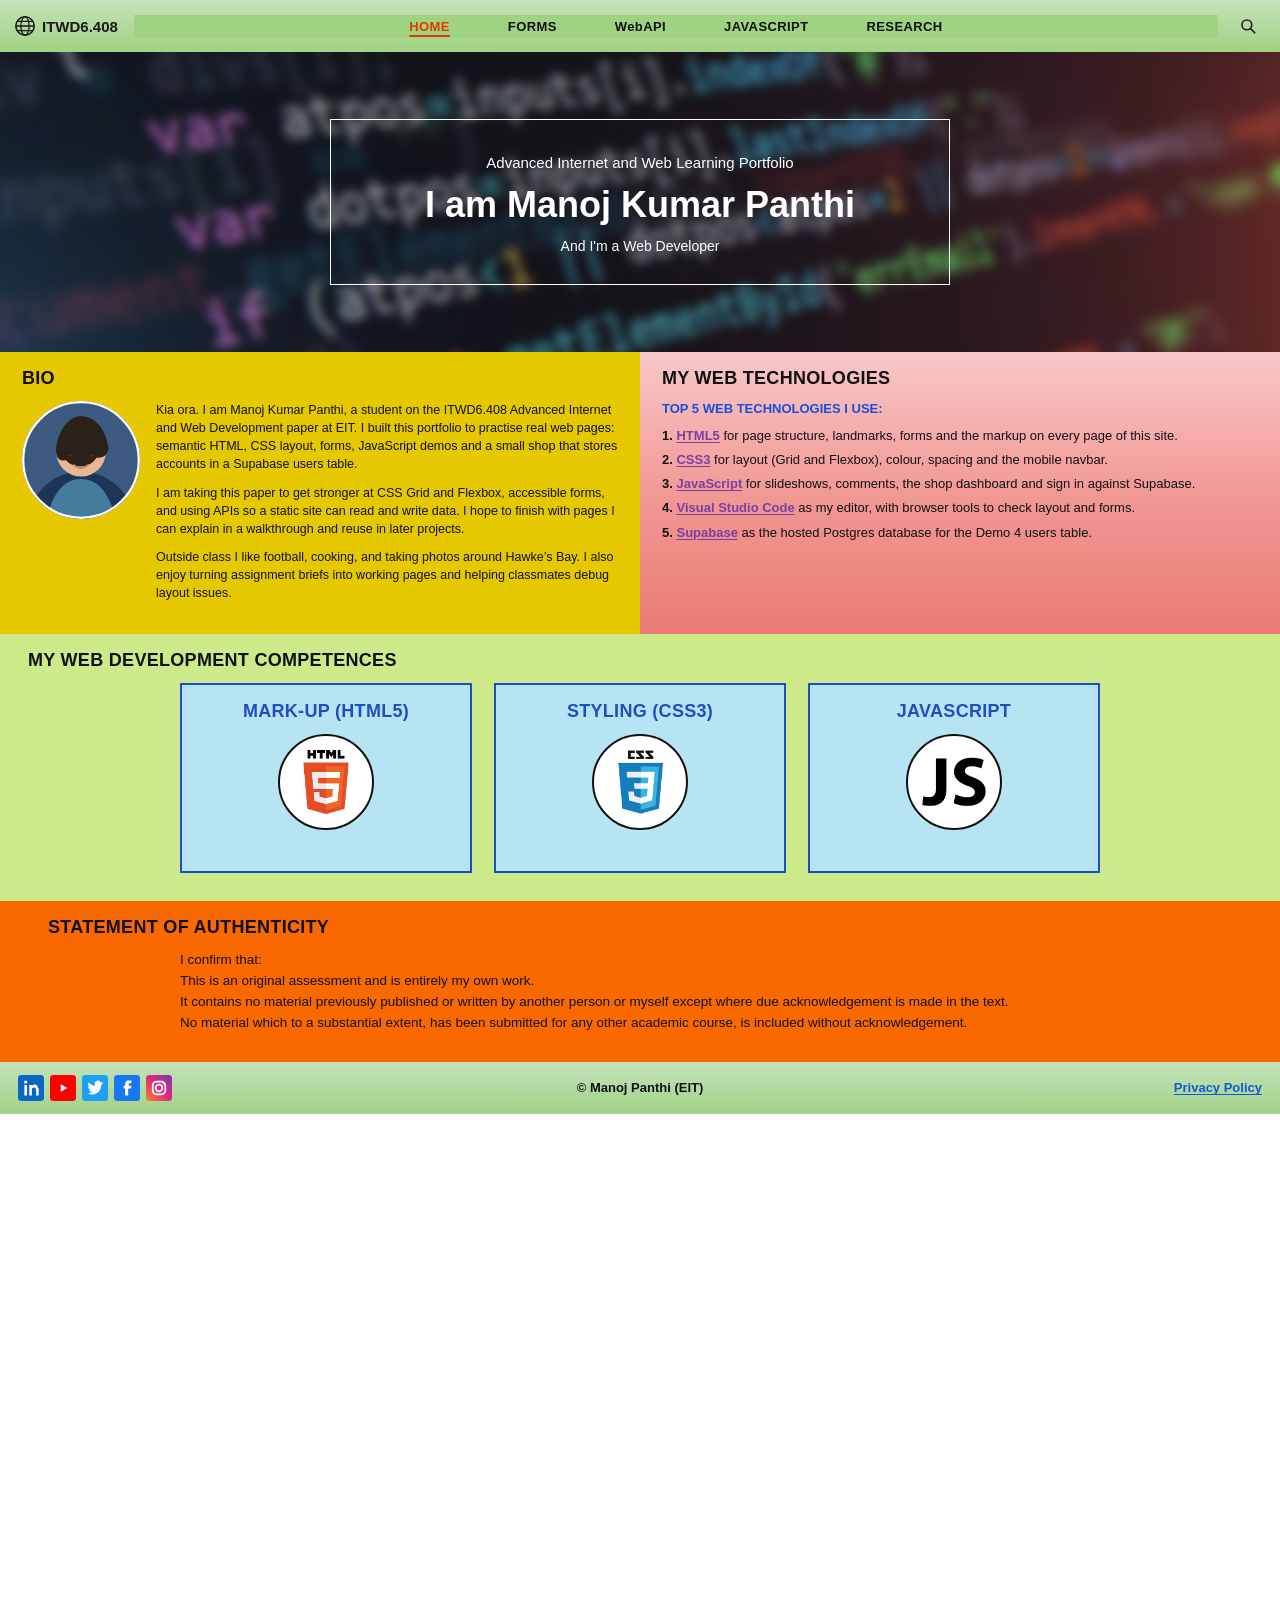
<file: index.html>
<!DOCTYPE html>
<html lang="en">
<head>
    <meta charset="UTF-8">
    <meta name="viewport" content="width=device-width, initial-scale=1.0">
    <meta name="description" content="ITWD6.408 Advanced Internet and Web Development learning portfolio by Manoj Kumar Panthi.">
    <meta http-equiv="refresh" content="0; url=src/index.html">
    <title>ITWD6.408 Assignment 1 | Manoj Kumar Panthi</title>
    <link rel="icon" href="src/images/favicon.svg" type="image/svg+xml">
    <link rel="canonical" href="src/index.html">
</head>
<body>
    <p><a href="src/index.html">Open the ITWD6.408 learning portfolio</a></p>
</body>
</html>
</file>
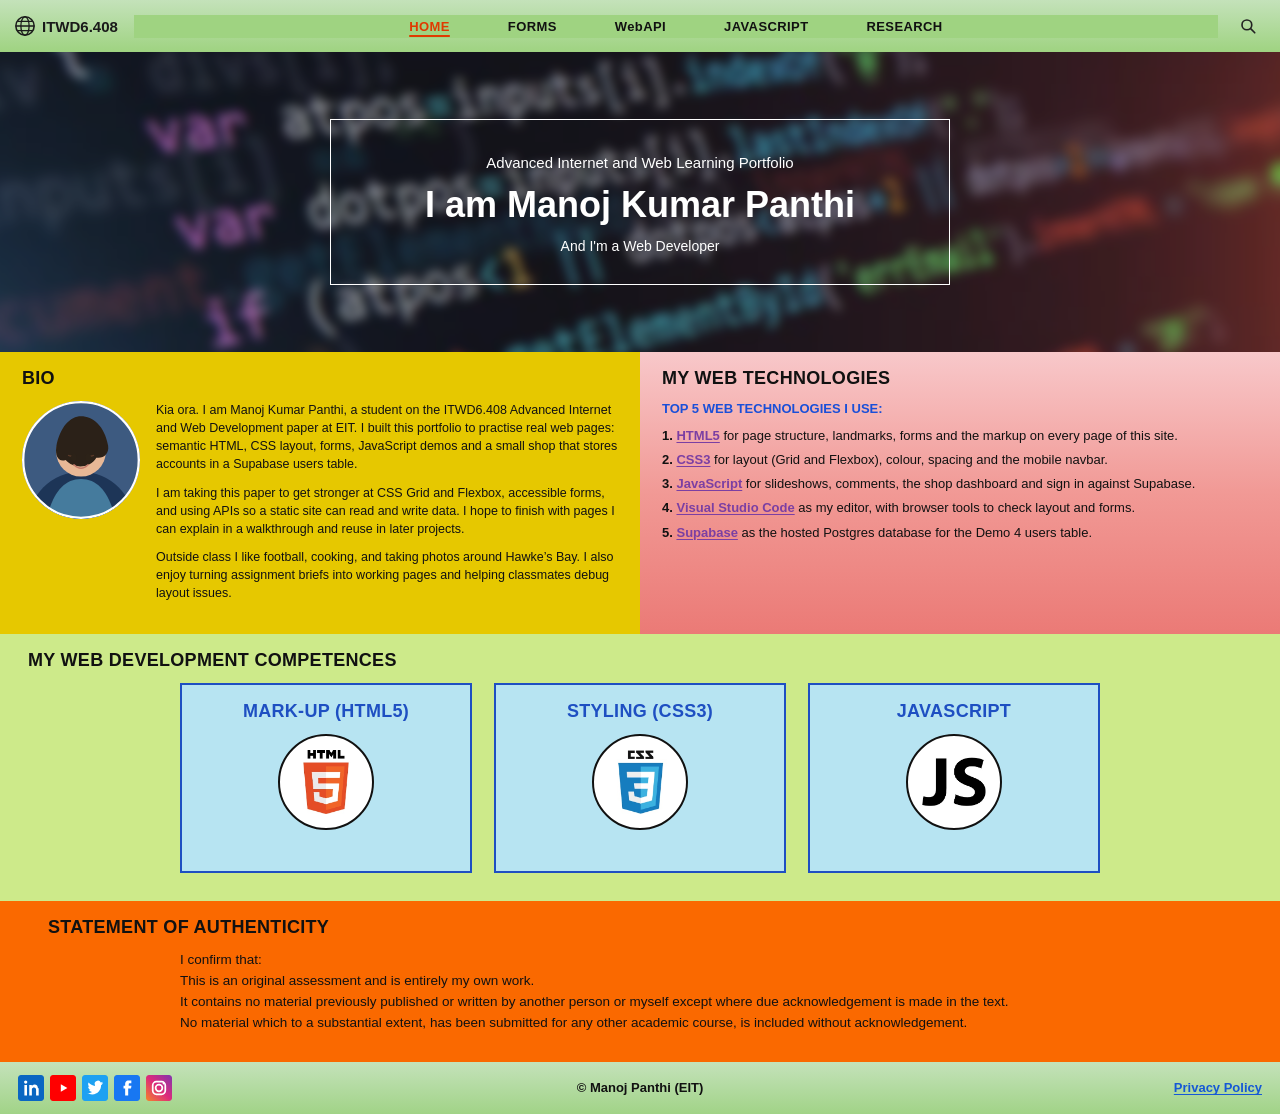
<file: src/index.html>
﻿<!DOCTYPE html>
<html lang="en">
<head>
    <meta charset="UTF-8">
    <meta name="viewport" content="width=device-width, initial-scale=1.0">
    <meta name="description" content="ITWD6.408 learning portfolio by Manoj Kumar Panthi: bio, web technologies, competence ratings and a statement of authenticity.">
    <title>Home | Manoj Kumar Panthi | ITWD6.408</title>
    <link rel="icon" href="images/favicon.svg" type="image/svg+xml">
    <link rel="stylesheet" href="styles.css">
    <link rel="stylesheet" href="search.css">
    <link rel="stylesheet" href="privacy.css">
    <link rel="stylesheet" href="menu.css?v=right">
</head>
<body>

    <header>
        <button class="menu-toggle" type="button" aria-label="Open menu" aria-expanded="false" title="Menu">
            <span></span>
            <span></span>
            <span></span>
        </button>
        <a class="logo" href="index.html">
            <svg viewBox="0 0 24 24" aria-hidden="true">
                <circle cx="12" cy="12" r="10" fill="none" stroke="#1a1a1a" stroke-width="1.7"/>
                <ellipse cx="12" cy="12" rx="4.5" ry="10" fill="none" stroke="#1a1a1a" stroke-width="1.4"/>
                <path d="M2 12h20M4.2 7h15.6M4.2 17h15.6" fill="none" stroke="#1a1a1a" stroke-width="1.4"/>
            </svg>
            ITWD6.408
        </a>

        <nav aria-label="Main navigation">
            <a class="active" href="index.html">HOME</a>
            <a href="form.html">FORMS</a>
            <a href="web-api.html">WebAPI</a>
            <a href="js-demo.html">JAVASCRIPT</a>
            <a href="my-research.html">RESEARCH</a>
        </nav>

        <button class="search-btn" type="button" aria-label="Search" title="Search">
            <svg width="18" height="18" viewBox="0 0 24 24" fill="none" aria-hidden="true">
                <circle cx="10.5" cy="10.5" r="6.5" stroke="currentColor" stroke-width="2.2"/>
                <path d="M15.5 15.5L21 21" stroke="currentColor" stroke-width="2.2" stroke-linecap="round"/>
            </svg>
        </button>
    </header>

    <main>
    <section class="hero">
        <div class="hero-box">
            <p class="eyebrow">Advanced Internet and Web Learning Portfolio</p>
            <h1>I am Manoj Kumar Panthi</h1>
            <p class="tagline">And I'm a Web Developer</p>
        </div>
    </section>

    <div class="split">
        <section class="bio">
            <h2>BIO</h2>
            <div class="bio-body">
                <svg class="avatar" viewBox="0 0 200 200" role="img" aria-label="Profile illustration of Manoj Kumar Panthi">
                    <defs>
                        <clipPath id="round">
                            <circle cx="100" cy="100" r="100"/>
                        </clipPath>
                    </defs>
                    <g clip-path="url(#round)">
                        <rect width="200" height="200" fill="#3d5a80"/>
                        <circle cx="100" cy="210" r="90" fill="#1d3557"/>
                        <path d="M40 210c8-48 28-78 60-78s52 30 60 78" fill="#457b9d"/>
                        <circle cx="100" cy="86" r="42" fill="#e8b896"/>
                        <path d="M58 78c6-34 24-52 42-52 20 0 40 16 46 50 2 14-8 22-20 20-10 18-38 20-52 4-12 4-18-6-16-22z" fill="#2b2118"/>
                        <path d="M78 92c4 2 8 2 12 0" stroke="#5a3a28" stroke-width="2" fill="none"/>
                        <path d="M110 92c4 2 8 2 12 0" stroke="#5a3a28" stroke-width="2" fill="none"/>
                        <path d="M88 108c8 8 16 8 24 0" stroke="#c47a6a" stroke-width="2.4" fill="none" stroke-linecap="round"/>
                        <ellipse cx="88" cy="96" rx="5" ry="6" fill="#2c2218"/>
                        <ellipse cx="112" cy="96" rx="5" ry="6" fill="#2c2218"/>
                    </g>
                    <circle cx="100" cy="100" r="98" fill="none" stroke="#fff" stroke-width="4"/>
                </svg>
                <div class="bio-text">
                    <p>
                        Kia ora. I am Manoj Kumar Panthi, a student on the ITWD6.408 Advanced Internet
                        and Web Development paper at EIT. I built this portfolio to practise real web
                        pages: semantic HTML, CSS layout, forms, JavaScript demos and a small shop
                        that stores accounts in a Supabase users table.
                    </p>
                    <p>
                        I am taking this paper to get stronger at CSS Grid and Flexbox, accessible forms,
                        and using APIs so a static site can read and write data. I hope to finish with
                        pages I can explain in a walkthrough and reuse in later projects.
                    </p>
                    <p>
                        Outside class I like football, cooking, and taking photos around Hawke’s Bay.
                        I also enjoy turning assignment briefs into working pages and helping classmates
                        debug layout issues.
                    </p>
                </div>
            </div>
        </section>

        <section class="technologies">
            <h2>MY WEB TECHNOLOGIES</h2>
            <p class="tech-sub">TOP 5 WEB TECHNOLOGIES I USE:</p>
            <ol class="tech-list">
                <li><a href="https://developer.mozilla.org/en-US/docs/Web/HTML" target="_blank" rel="noopener noreferrer">HTML5</a> for page structure, landmarks, forms and the markup on every page of this site.</li>
                <li><a href="https://developer.mozilla.org/en-US/docs/Web/CSS" target="_blank" rel="noopener noreferrer">CSS3</a> for layout (Grid and Flexbox), colour, spacing and the mobile navbar.</li>
                <li><a href="https://developer.mozilla.org/en-US/docs/Web/JavaScript" target="_blank" rel="noopener noreferrer">JavaScript</a> for slideshows, comments, the shop dashboard and sign in against Supabase.</li>
                <li><a href="https://code.visualstudio.com/" target="_blank" rel="noopener noreferrer">Visual Studio Code</a> as my editor, with browser tools to check layout and forms.</li>
                <li><a href="https://supabase.com/docs" target="_blank" rel="noopener noreferrer">Supabase</a> as the hosted Postgres database for the Demo 4 users table.</li>
            </ol>
        </section>
    </div>

    <section class="competences">
        <h2>MY WEB DEVELOPMENT COMPETENCES</h2>
        <div class="competence-row">
            <article class="competence" tabindex="0">
                <div class="competence-inner">
                    <div class="competence-front">
                        <h3>MARK-UP (HTML5)</h3>
                        <div class="logo-circle">
                            <img src="images/html5.png" alt="HTML5 logo">
                        </div>
                    </div>
                    <div class="competence-back">
                        <h3>MARK-UP (HTML5)</h3>
                        <p>My rating</p>
                        <div class="stars" aria-label="5 out of 5 stars">
                            <span class="star filled">★</span>
                            <span class="star filled">★</span>
                            <span class="star filled">★</span>
                            <span class="star filled">★</span>
                            <span class="star filled">★</span>
                        </div>
                    </div>
                </div>
            </article>

            <article class="competence" tabindex="0">
                <div class="competence-inner">
                    <div class="competence-front">
                        <h3>STYLING (CSS3)</h3>
                        <div class="logo-circle">
                            <img src="images/css3.png" alt="CSS3 logo">
                        </div>
                    </div>
                    <div class="competence-back">
                        <h3>STYLING (CSS3)</h3>
                        <p>My rating</p>
                        <div class="stars" aria-label="4 out of 5 stars">
                            <span class="star filled">★</span>
                            <span class="star filled">★</span>
                            <span class="star filled">★</span>
                            <span class="star filled">★</span>
                            <span class="star">★</span>
                        </div>
                    </div>
                </div>
            </article>

            <article class="competence" tabindex="0">
                <div class="competence-inner">
                    <div class="competence-front">
                        <h3>JAVASCRIPT</h3>
                        <div class="logo-circle">
                            <img src="images/javascript.png" alt="JavaScript logo">
                        </div>
                    </div>
                    <div class="competence-back">
                        <h3>JAVASCRIPT</h3>
                        <p>My rating</p>
                        <div class="stars" aria-label="3 out of 5 stars">
                            <span class="star filled">★</span>
                            <span class="star filled">★</span>
                            <span class="star filled">★</span>
                            <span class="star">★</span>
                            <span class="star">★</span>
                        </div>
                    </div>
                </div>
            </article>
        </div>
    </section>

    <section class="authenticity">
        <h2>STATEMENT OF AUTHENTICITY</h2>
        <p>
            I confirm that:<br>
            This is an original assessment and is entirely my own work.<br>
            It contains no material previously published or written by another person or myself except where due acknowledgement is made in the text.<br>
            No material which to a substantial extent, has been submitted for any other academic course, is included without acknowledgement.
        </p>
    </section>
    </main>

    <footer>
        <div class="social">
            <a href="https://www.linkedin.com/in/manoj-panthi-b3784a2b3" target="_blank" rel="noopener noreferrer" aria-label="LinkedIn">
                <svg viewBox="0 0 24 24"><rect width="24" height="24" rx="2" fill="#0A66C2"/><path fill="#fff" d="M8.3 9.3H5.9V19h2.4V9.3zM7.1 5C6.3 5 5.6 5.7 5.6 6.5S6.3 8 7.1 8s1.5-.7 1.5-1.5S7.9 5 7.1 5zM18.4 12.3c0-2.2-1.2-3.6-3.1-3.6-1.4 0-2.1.8-2.5 1.4V9.3h-2.4c0 .5 0 9.7 0 9.7h2.4v-5.4c0-.3 0-.6.1-.8.3-.6.9-1.2 1.9-1.2 1.3 0 1.9.9 1.9 2.3V19h2.4v-6.7z"/></svg>
            </a>
            <a href="https://www.youtube.com/user/EIThawkesbay" target="_blank" rel="noopener noreferrer" aria-label="YouTube">
                <svg viewBox="0 0 24 24"><rect width="24" height="24" rx="2" fill="#FF0000"/><path fill="#fff" d="M10 8.5v7l6-3.5-6-3.5z"/></svg>
            </a>
            <a href="https://twitter.com/EIT_NZ" target="_blank" rel="noopener noreferrer" aria-label="Twitter">
                <svg viewBox="0 0 24 24"><rect width="24" height="24" rx="2" fill="#1DA1F2"/><path fill="#fff" d="M19.6 7.4c-.5.2-1.1.4-1.7.5.6-.4 1.1-1 1.3-1.7-.6.4-1.2.6-1.9.8A2.9 2.9 0 0 0 12 9.4c0 .2 0 .5.1.7-2.4-.1-4.6-1.3-6-3.1-.3.5-.4 1-.4 1.6 0 1 .5 1.9 1.3 2.5-.5 0-.9-.1-1.3-.4v.1c0 1.4 1 2.6 2.3 2.9-.2.1-.5.1-.8.1-.2 0-.4 0-.6-.1.4 1.2 1.5 2 2.8 2.1A5.8 5.8 0 0 1 5 16.6 8.2 8.2 0 0 0 9.4 18c5.3 0 8.2-4.4 8.2-8.2v-.4c.6-.4 1.1-1 1.5-1.6z"/></svg>
            </a>
            <a href="https://www.facebook.com/eithawkesbay/" target="_blank" rel="noopener noreferrer" aria-label="Facebook">
                <svg viewBox="0 0 24 24"><rect width="24" height="24" rx="2" fill="#1877F2"/><path fill="#fff" d="M15.1 12.5h-2V19H10.3v-6.5H8.8V10h1.5V8.4c0-1.3.6-3.3 3.3-3.3h2.4v2.6h-1.7c-.3 0-.7.1-.7.8V10h2.5l-.4 2.5z"/></svg>
            </a>
            <a href="https://www.instagram.com/eit_hawkes_bay/" target="_blank" rel="noopener noreferrer" aria-label="Instagram">
                <svg viewBox="0 0 24 24">
                    <defs>
                        <linearGradient id="ig" x1="0" y1="1" x2="1" y2="0">
                            <stop offset="0" stop-color="#f58529"/>
                            <stop offset="0.5" stop-color="#dd2a7b"/>
                            <stop offset="1" stop-color="#8134af"/>
                        </linearGradient>
                    </defs>
                    <rect width="24" height="24" rx="2" fill="url(#ig)"/>
                    <rect x="6.2" y="6.2" width="11.6" height="11.6" rx="3.4" fill="none" stroke="#fff" stroke-width="1.6"/>
                    <circle cx="12" cy="12" r="3.1" fill="none" stroke="#fff" stroke-width="1.6"/>
                    <circle cx="16.2" cy="7.8" r="0.9" fill="#fff"/>
                </svg>
            </a>
        </div>

        <div class="copyright"><strong>© Manoj Panthi (EIT)</strong></div>

        <a class="privacy" href="#">Privacy Policy</a>
    </footer>

    <script>
        document.querySelectorAll(".competence").forEach(function (card) {
            card.addEventListener("click", function () {
                card.classList.toggle("flipped");
            });
        });
    </script>
    <script src="search.js"></script>
    <script src="privacy.js"></script>
    <script src="menu.js?v=right"></script>

</body>
</html>
</file>
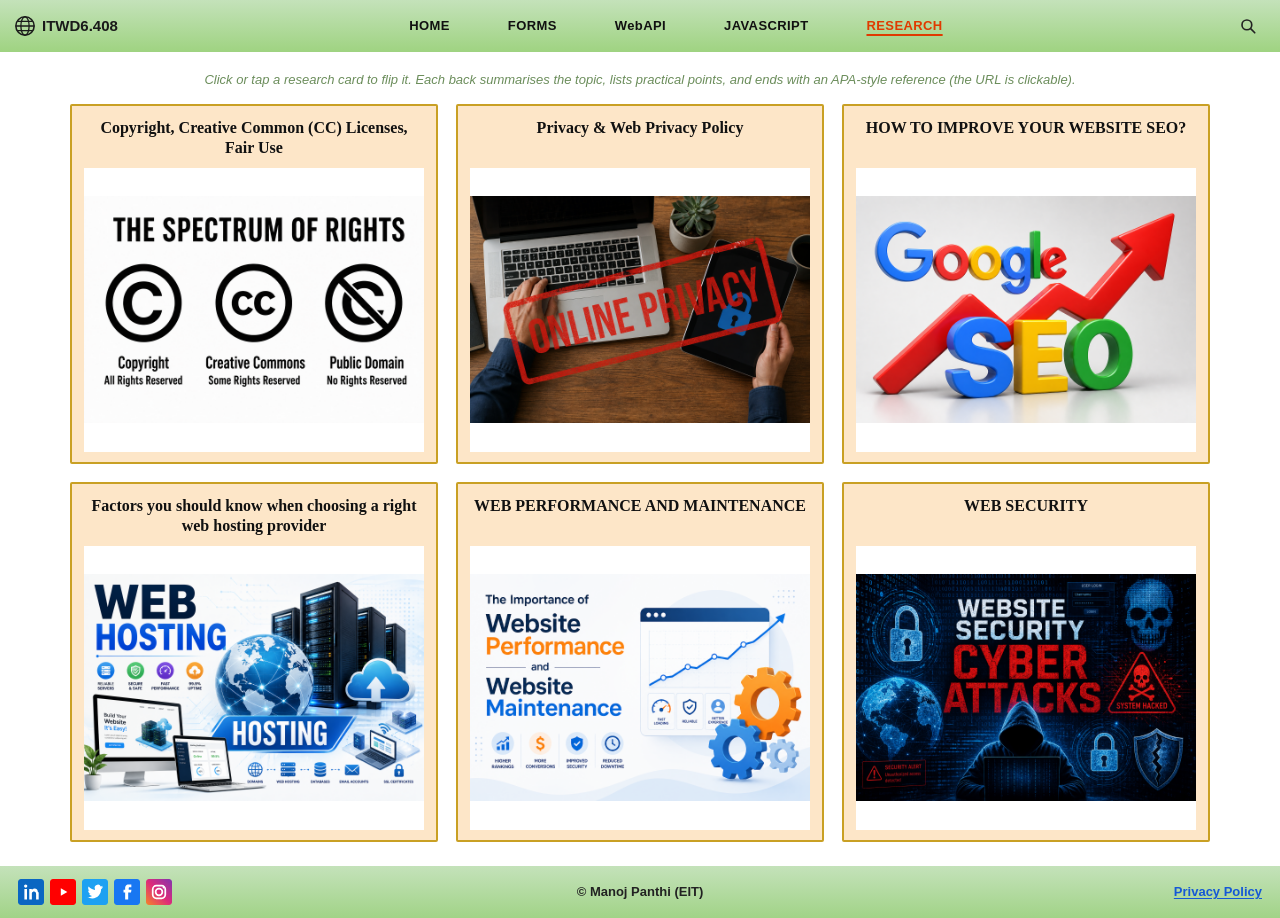
<file: src/my-research.html>
<!DOCTYPE html>
<html lang="en">

<head>
    <!-- Character set and mobile viewport -->
    <meta charset="UTF-8">
    <meta name="viewport" content="width=device-width, initial-scale=1.0">
    <meta name="description" content="Research cards on copyright, privacy, SEO, web hosting, performance and web security, each with practical points and an APA-style reference.">
    <title>Research | ITWD6.408 Learning Portfolio</title>
    <link rel="icon" href="images/favicon.svg" type="image/svg+xml">

    <!-- Page styles, shared search, privacy popup, and mobile menu -->
    <link rel="stylesheet" href="research.css">
    <link rel="stylesheet" href="search.css">
    <link rel="stylesheet" href="privacy.css">
    <link rel="stylesheet" href="menu.css?v=right">
</head>

<body>

    <!-- ========================= HEADER ========================= -->
    <header>
        <button class="menu-toggle" type="button" aria-label="Open menu" aria-expanded="false" title="Menu">
            <span></span>
            <span></span>
            <span></span>
        </button>
        <a class="logo" href="index.html">
            <svg viewBox="0 0 24 24" aria-hidden="true">
                <circle cx="12" cy="12" r="10" fill="none" stroke="#1a1a1a" stroke-width="1.7"/>
                <ellipse cx="12" cy="12" rx="4.5" ry="10" fill="none" stroke="#1a1a1a" stroke-width="1.4"/>
                <path d="M2 12h20M4.2 7h15.6M4.2 17h15.6" fill="none" stroke="#1a1a1a" stroke-width="1.4"/>
            </svg>
            ITWD6.408
        </a>

        <nav aria-label="Main navigation">
            <a href="index.html">HOME</a>
            <a href="form.html">FORMS</a>
            <a href="web-api.html">WebAPI</a>
            <a href="js-demo.html">JAVASCRIPT</a>
            <a class="active" href="my-research.html">RESEARCH</a>
        </nav>

        <button class="search-btn" type="button" aria-label="Search" title="Search">
            <svg width="18" height="18" viewBox="0 0 24 24" fill="none" aria-hidden="true">
                <circle cx="10.5" cy="10.5" r="6.5" stroke="currentColor" stroke-width="2.2"/>
                <path d="M15.5 15.5L21 21" stroke="currentColor" stroke-width="2.2" stroke-linecap="round"/>
            </svg>
        </button>
    </header>

    <!-- ========================= MAIN: 6 FLIP BOXES ========================= -->
    <main class="main-container">
        <p class="instruction">Click or tap a research card to flip it. Each back summarises the topic, lists practical points, and ends with an APA-style reference (the URL is clickable).</p>

        <!-- CSS Grid: 3 columns on desktop, 2 on tablet, 1 on mobile -->
        <section class="research-grid">

            <!-- ---------- Topic 1: Copyright / Creative Commons / Fair Use ---------- -->
            <article class="flip-card" id="copyright" tabindex="0">
                <div class="flip-card-inner">
                    <div class="flip-card-front">
                        <h2>Copyright, Creative Common (CC) Licenses, Fair Use</h2>
                        <img src="images/research-copyright.png" alt="The spectrum of rights: copyright, Creative Commons and public domain">
                    </div>
                    <div class="flip-card-back">
                        <h2>Copyright, CC Licenses &amp; Fair Use</h2>
                        <h3>Basic principles of copyright</h3>
                        <p>
                            Copyright is a legal right that lets a creator control copying, sharing and adapting of their work.
                            On websites this includes text, photos, video, audio, logos and often source code. You should not
                            reuse someone else’s work without permission, a licence, or a legal exception.
                        </p>
                        <h3>Four Creative Commons licence types</h3>
                        <ol>
                            <li>CC BY — reuse is allowed if the creator is credited.</li>
                            <li>CC BY-SA — reuse is allowed with credit, and new work must use the same licence (share-alike).</li>
                            <li>CC BY-NC — reuse is allowed with credit, but not for commercial use.</li>
                            <li>CC BY-ND — reuse is allowed with credit, but the work must not be adapted (no derivatives).</li>
                        </ol>
                        <h3>Fair Use / Fair dealing</h3>
                        <p>
                            New Zealand does not use US “fair use”. The Copyright Act 1994 allows limited <strong>fair dealing</strong>
                            for criticism, review, news reporting, research and private study. Copying a whole page or image
                            “because it is for class” is not automatically lawful.
                        </p>
                        <a class="reference" href="https://creativecommons.org/share-your-work/cclicenses/" target="_blank" rel="noopener noreferrer">
                            Creative Commons. (n.d.). <em>About CC licenses</em>. <span class="ref-url">https://creativecommons.org/share-your-work/cclicenses/</span>
                        </a>
                    </div>
                </div>
            </article>

            <!-- ---------- Topic 2: Privacy and web privacy policy ---------- -->
            <article class="flip-card" id="privacy" tabindex="0">
                <div class="flip-card-inner">
                    <div class="flip-card-front">
                        <h2>Privacy &amp; Web Privacy Policy</h2>
                        <img src="images/research-privacy.png" alt="Online privacy with a laptop, tablet and lock icon">
                    </div>
                    <div class="flip-card-back">
                        <h2>Privacy &amp; Web Privacy Policy</h2>
                        <p>
                            A <strong>privacy policy</strong> is a short document that tells visitors what personal data a website
                            collects, why it is collected, how it is stored, who it is shared with, and what rights users have.
                            This portfolio includes a privacy-policy popup in the footer. New Zealand’s Privacy Act 2020 sets
                            13 information privacy principles that guide how websites should handle personal information.
                        </p>
                        <h3>13 information privacy principles</h3>
                        <ol>
                            <li>Purpose of collection — collect only for a lawful, stated purpose.</li>
                            <li>Source — collect from the person where practicable.</li>
                            <li>Collection from the individual — tell them who you are and why you collect.</li>
                            <li>Manner of collection — collect fairly and without unreasonable intrusion.</li>
                            <li>Storage and security — protect the data from loss or misuse.</li>
                            <li>Access — people can ask to see their information.</li>
                            <li>Correction — people can ask for inaccurate data to be corrected.</li>
                            <li>Accuracy — take reasonable steps to keep data accurate.</li>
                            <li>Retention — do not keep personal data longer than needed.</li>
                            <li>Limits on use — use it only for the purpose it was collected, unless an exception applies.</li>
                            <li>Limits on disclosure — do not share it unless allowed.</li>
                            <li>Unique identifiers — do not assign unique IDs unless necessary.</li>
                            <li>Disclosure outside New Zealand — extra care before sending data overseas.</li>
                        </ol>
                        <a class="reference" href="https://www.privacy.org.nz/privacy-act-2020/privacy-principles/" target="_blank" rel="noopener noreferrer">
                            Office of the Privacy Commissioner. (n.d.). <em>Information privacy principles</em>. <span class="ref-url">https://www.privacy.org.nz/privacy-act-2020/privacy-principles/</span>
                        </a>
                    </div>
                </div>
            </article>

            <!-- ---------- Topic 3: Search engine optimisation ---------- -->
            <article class="flip-card" id="seo" tabindex="0">
                <div class="flip-card-inner">
                    <div class="flip-card-front">
                        <h2>HOW TO IMPROVE YOUR WEBSITE SEO?</h2>
                        <img src="images/research-seo.png" alt="Google SEO with an upward red arrow">
                    </div>
                    <div class="flip-card-back">
                        <h2>How to Improve Website SEO</h2>
                        <p>
                            Search Engine Optimization (SEO) is the process of improving a website so that it appears higher
                            in search engine results such as Google, Bing and Yahoo. Effective SEO helps attract more visitors,
                            increase website traffic, and improve online visibility.
                        </p>
                        <h3>Five ways to improve visibility</h3>
                        <ol>
                            <li>Write a unique title tag and meta description for every page.</li>
                            <li>Use clear headings (h1, h2) that match what people search for.</li>
                            <li>Make the site mobile-friendly and reasonably fast to load.</li>
                            <li>Add descriptive alt text to images and use readable URLs.</li>
                            <li>Publish original content and link related pages together (internal links).</li>
                        </ol>
                        <a class="reference" href="https://developers.google.com/search/docs/fundamentals/seo-starter-guide" target="_blank" rel="noopener noreferrer">
                            Google. (n.d.). <em>SEO starter guide: The basics</em>. Google Search Central. <span class="ref-url">https://developers.google.com/search/docs/fundamentals/seo-starter-guide</span>
                        </a>
                    </div>
                </div>
            </article>

            <!-- ---------- Topic 4: Choosing a web hosting provider ---------- -->
            <article class="flip-card" id="hosting" tabindex="0">
                <div class="flip-card-inner">
                    <div class="flip-card-front">
                        <h2>Factors you should know when choosing a right web hosting provider</h2>
                        <img src="images/research-hosting.png" alt="Web hosting servers, globe and network collage">
                    </div>
                    <div class="flip-card-back">
                        <h2>Choosing a Web Hosting Provider</h2>
                        <p>
                            Web hosting is a service that stores your website files on a server and makes them accessible
                            on the Internet. Without web hosting, users cannot access your website online. Choosing a hosting
                            provider that performs well helps keep the site fast, secure, accessible, and ready for future growth.
                        </p>
                        <h3>Five major factors to consider</h3>
                        <ol>
                            <li>Uptime and reliability — how often the site stays online.</li>
                            <li>Speed and server location — closer servers load faster for local users.</li>
                            <li>HTTPS / SSL, storage and bandwidth included in the plan.</li>
                            <li>Backups and support — can you restore the site, and is help available?</li>
                            <li>Price and room to scale — can you upgrade later without rebuilding?</li>
                        </ol>
                        <a class="reference" href="https://www.cloudflare.com/learning/cdn/glossary/web-hosting/" target="_blank" rel="noopener noreferrer">
                            Cloudflare. (n.d.). <em>What is web hosting?</em> <span class="ref-url">https://www.cloudflare.com/learning/cdn/glossary/web-hosting/</span>
                        </a>
                    </div>
                </div>
            </article>

            <!-- ---------- Topic 5: Web performance and maintenance ---------- -->
            <article class="flip-card" id="performance" tabindex="0">
                <div class="flip-card-inner">
                    <div class="flip-card-front">
                        <h2>WEB PERFORMANCE AND MAINTENANCE</h2>
                        <img src="images/research-performance.png" alt="Website performance chart and maintenance gears">
                    </div>
                    <div class="flip-card-back">
                        <h2>Web Performance and Maintenance</h2>
                        <p>
                            Web performance refers to how quickly and efficiently a website loads and responds to user actions.
                            Fast websites provide a better user experience, improve search rankings, and reduce visitor abandonment.
                            Website maintenance involves regularly checking, updating and improving a website so it stays secure,
                            functional and up to date.
                        </p>
                        <h3>Five ways to reduce page loading time</h3>
                        <ol>
                            <li>Compress and resize images before upload.</li>
                            <li>Minify or remove unused CSS and JavaScript.</li>
                            <li>Enable browser caching and, where possible, a CDN.</li>
                            <li>Reduce the number of HTTP requests (fewer extra fonts and scripts).</li>
                            <li>Measure Core Web Vitals and fix slow Largest Contentful Paint.</li>
                        </ol>
                        <h3>Five important maintenance tasks</h3>
                        <ol>
                            <li>Apply software and library updates.</li>
                            <li>Take and test backups.</li>
                            <li>Fix broken links, 404 pages and forms.</li>
                            <li>Review content so it stays accurate.</li>
                            <li>Check security (HTTPS, passwords, access) after each change.</li>
                        </ol>
                        <a class="reference" href="https://web.dev/learn/" target="_blank" rel="noopener noreferrer">
                            Google. (n.d.). <em>Learn web development</em>. web.dev. <span class="ref-url">https://web.dev/learn/</span>
                        </a>
                    </div>
                </div>
            </article>

            <!-- ---------- Topic 6: Web security ---------- -->
            <article class="flip-card" id="security" tabindex="0">
                <div class="flip-card-inner">
                    <div class="flip-card-front">
                        <h2>WEB SECURITY</h2>
                        <img src="images/research-security.png" alt="Website security and cyber attacks collage">
                    </div>
                    <div class="flip-card-back">
                        <h2>Web Security</h2>
                        <p>
                            A cyber attack is a deliberate attempt by criminals, hackers or malicious users to gain unauthorized
                            access to a computer system, network, website or data. Attacks can steal information, disrupt services,
                            spread malware, or cause financial and reputational damage. Websites are common targets because they
                            often store valuable information such as user accounts, passwords, personal details and payment data.
                        </p>
                        <h3>Five common cyber attacks and preventive measures</h3>
                        <ol>
                            <li>Cross-site scripting (XSS) — escape or sanitise user input before it is shown on the page.</li>
                            <li>SQL injection — use parameterised queries; never build SQL by joining strings from the form.</li>
                            <li>Phishing / fake login pages — use HTTPS, a clear domain, and never ask for passwords by email.</li>
                            <li>Brute-force login — strong passwords, account lockout or rate limits, and hashed passwords (never plain text).</li>
                            <li>Broken access control — check on the server that a user may only read or change their own records.</li>
                        </ol>
                        <a class="reference" href="https://owasp.org/www-project-top-ten/" target="_blank" rel="noopener noreferrer">
                            OWASP Foundation. (n.d.). <em>OWASP Top Ten</em>. <span class="ref-url">https://owasp.org/www-project-top-ten/</span>
                        </a>
                    </div>
                </div>
            </article>

        </section>
    </main>

    <!-- ========================= FOOTER ========================= -->
    <footer>
        <div class="social">
            <a href="https://www.linkedin.com/in/manoj-panthi-b3784a2b3" target="_blank" rel="noopener noreferrer" aria-label="LinkedIn">
                <svg viewBox="0 0 24 24"><rect width="24" height="24" rx="2" fill="#0A66C2"/><path fill="#fff" d="M8.3 9.3H5.9V19h2.4V9.3zM7.1 5C6.3 5 5.6 5.7 5.6 6.5S6.3 8 7.1 8s1.5-.7 1.5-1.5S7.9 5 7.1 5zM18.4 12.3c0-2.2-1.2-3.6-3.1-3.6-1.4 0-2.1.8-2.5 1.4V9.3h-2.4c0 .5 0 9.7 0 9.7h2.4v-5.4c0-.3 0-.6.1-.8.3-.6.9-1.2 1.9-1.2 1.3 0 1.9.9 1.9 2.3V19h2.4v-6.7z"/></svg>
            </a>
            <a href="https://www.youtube.com/user/EIThawkesbay" target="_blank" rel="noopener noreferrer" aria-label="YouTube">
                <svg viewBox="0 0 24 24"><rect width="24" height="24" rx="2" fill="#FF0000"/><path fill="#fff" d="M10 8.5v7l6-3.5-6-3.5z"/></svg>
            </a>
            <a href="https://twitter.com/EIT_NZ" target="_blank" rel="noopener noreferrer" aria-label="Twitter">
                <svg viewBox="0 0 24 24"><rect width="24" height="24" rx="2" fill="#1DA1F2"/><path fill="#fff" d="M19.6 7.4c-.5.2-1.1.4-1.7.5.6-.4 1.1-1 1.3-1.7-.6.4-1.2.6-1.9.8A2.9 2.9 0 0 0 12 9.4c0 .2 0 .5.1.7-2.4-.1-4.6-1.3-6-3.1-.3.5-.4 1-.4 1.6 0 1 .5 1.9 1.3 2.5-.5 0-.9-.1-1.3-.4v.1c0 1.4 1 2.6 2.3 2.9-.2.1-.5.1-.8.1-.2 0-.4 0-.6-.1.4 1.2 1.5 2 2.8 2.1A5.8 5.8 0 0 1 5 16.6 8.2 8.2 0 0 0 9.4 18c5.3 0 8.2-4.4 8.2-8.2v-.4c.6-.4 1.1-1 1.5-1.6z"/></svg>
            </a>
            <a href="https://www.facebook.com/eithawkesbay/" target="_blank" rel="noopener noreferrer" aria-label="Facebook">
                <svg viewBox="0 0 24 24"><rect width="24" height="24" rx="2" fill="#1877F2"/><path fill="#fff" d="M15.1 12.5h-2V19H10.3v-6.5H8.8V10h1.5V8.4c0-1.3.6-3.3 3.3-3.3h2.4v2.6h-1.7c-.3 0-.7.1-.7.8V10h2.5l-.4 2.5z"/></svg>
            </a>
            <a href="https://www.instagram.com/eit_hawkes_bay/" target="_blank" rel="noopener noreferrer" aria-label="Instagram">
                <svg viewBox="0 0 24 24">
                    <defs>
                        <linearGradient id="ig" x1="0" y1="1" x2="1" y2="0">
                            <stop offset="0" stop-color="#f58529"/>
                            <stop offset="0.5" stop-color="#dd2a7b"/>
                            <stop offset="1" stop-color="#8134af"/>
                        </linearGradient>
                    </defs>
                    <rect width="24" height="24" rx="2" fill="url(#ig)"/>
                    <rect x="6.2" y="6.2" width="11.6" height="11.6" rx="3.4" fill="none" stroke="#fff" stroke-width="1.6"/>
                    <circle cx="12" cy="12" r="3.1" fill="none" stroke="#fff" stroke-width="1.6"/>
                    <circle cx="16.2" cy="7.8" r="0.9" fill="#fff"/>
                </svg>
            </a>
        </div>

        <div class="copyright"><strong>© Manoj Panthi (EIT)</strong></div>

        <a class="privacy" href="#">Privacy Policy</a>
    </footer>

    <script src="research.js"></script>
    <script src="search.js"></script>
    <script src="privacy.js"></script>
    <script src="menu.js?v=right"></script>

</body>

</html>
</file>
<file: src/styles.css>
* {
    margin: 0;
    padding: 0;
    box-sizing: border-box;
}

body {
    font-family: Arial, Helvetica, sans-serif;
    color: #111;
    background: #fff;
}

/* ================= HEADER / NAVBAR =================
   Flexbox row: hamburger, logo, centred nav, search.
   z-index keeps the bar above the showcase/hero.
*/
header {
    min-height: 52px;
    background: linear-gradient(to bottom, #c4e2ba, #9fd381);
    display: flex;
    align-items: center;
    padding: 0 18px 0 14px;
    gap: 16px;
    position: relative;
    z-index: 100;
}

.logo {
    display: flex;
    align-items: center;
    gap: 6px;
    font-size: 15px;
    font-weight: 700;
    color: #1a1a1a;
    text-decoration: none;
    white-space: nowrap;
}

.logo svg {
    width: 22px;
    height: 22px;
    flex-shrink: 0;
}

header nav {
    flex: 1;
    display: flex;
    justify-content: center;
    align-items: center;
    gap: 42px;
    position: relative;
    z-index: 100;
    background-color: #9fd381;
}

nav a {
    color: #111;
    text-decoration: none;
    font-size: 13px;
    font-weight: 700;
    letter-spacing: 0.4px;
    padding: 4px 8px;
}

nav a.active {
    color: #e03a00;
    text-decoration: underline;
    text-underline-offset: 4px;
    text-decoration-thickness: 2px;
}

nav a:hover {
    color: #111;
    background: #ffff00;
    text-decoration: none;
}

.search-btn {
    width: 28px;
    height: 28px;
    border: 0;
    background: transparent;
    cursor: pointer;
    display: flex;
    align-items: center;
    justify-content: center;
    color: #222;
    flex-shrink: 0;
}

.search-btn:hover {
    color: #174f08;
}

/* ================= HERO / SHOWCASE ================= */

.hero {
    position: relative;
    min-height: 300px;
    overflow: hidden;
    display: flex;
    align-items: center;
    justify-content: center;
    background: #0b0d12;
}

.hero::before {
    content: "";
    position: absolute;
    inset: -24px;
    background: url("images/hero-code.png") center / cover no-repeat;
    filter: blur(5px);
    transform: scale(1.08);
}

.hero::after {
    content: "";
    position: absolute;
    inset: 0;
    background: rgba(8, 10, 16, 0.28);
}

.hero-box {
    position: relative;
    z-index: 1;
    width: min(620px, 82%);
    padding: 34px 42px 30px;
    border: 1px solid #fff;
    background: transparent;
    text-align: center;
    color: #fff;
    font-family: Arial, Helvetica, sans-serif;
}

.hero-box .eyebrow {
    font-size: 15px;
    font-weight: 400;
    margin-bottom: 12px;
}

.hero-box h1 {
    font-size: 36px;
    font-weight: 700;
    line-height: 1.2;
    margin-bottom: 12px;
}

.hero-box .tagline {
    font-size: 14px;
    font-weight: 400;
}

/* ================= BIO + TECHNOLOGIES ================= */

.split {
    display: grid;
    grid-template-columns: 1fr;
}

.bio {
    background: #e6c800;
    padding: 16px 22px 22px;
    min-height: 230px;
}

.bio h2,
.technologies h2,
.competences h2,
.authenticity h2 {
    font-size: 18px;
    font-weight: 800;
    letter-spacing: 0.3px;
    margin-bottom: 12px;
    color: #111;
}

.bio-body {
    display: flex;
    flex-direction: column;
    align-items: center;
    gap: 16px;
    text-align: center;
}

.avatar {
    width: 118px;
    height: 118px;
    border-radius: 50%;
    object-fit: cover;
    margin: 0;
    background: #ddd;
    flex-shrink: 0;
}

.bio-text {
    min-width: 0;
    flex: 1;
}

.bio-text p {
    font-size: 12.5px;
    line-height: 1.45;
    margin-bottom: 10px;
    text-align: left;
}

.bio-text code {
    font-size: 12px;
}

.technologies {
    background: linear-gradient(to bottom, #f8c8ca, #f19995, #eb7a76);
    padding: 16px 22px 22px;
    min-height: 230px;
}

.tech-sub {
    color: #1a4fd8;
    font-size: 13px;
    font-weight: 700;
    margin-bottom: 10px;
}

.tech-list {
    list-style: none;
    counter-reset: tech;
}

.tech-list li {
    counter-increment: tech;
    font-size: 13px;
    line-height: 1.55;
    margin-bottom: 4px;
    color: #111;
}

.tech-list li::before {
    content: counter(tech) ". ";
    font-weight: 700;
}

.tech-list a {
    color: #7b3fa3;
    font-weight: 700;
    text-underline-offset: 2px;
}

/* ================= COMPETENCES ================= */

.competences {
    background: #cdea8a;
    padding: 16px 28px 28px;
}

.competence-row {
    display: grid;
    grid-template-columns: 1fr;
    gap: 22px;
    max-width: 920px;
    margin: 8px auto 0;
}

.competence {
    background: transparent;
    border: 0;
    min-height: 190px;
    height: 190px;
    padding: 0;
    perspective: 1000px;
    cursor: pointer;
}

.competence-inner {
    position: relative;
    width: 100%;
    height: 100%;
    transition: transform 0.65s;
    transform-style: preserve-3d;
}

.competence:hover .competence-inner,
.competence.flipped .competence-inner {
    transform: rotateY(180deg);
}

.competence-front,
.competence-back {
    position: absolute;
    inset: 0;
    backface-visibility: hidden;
    -webkit-backface-visibility: hidden;
    background: #b7e4f2;
    border: 2px solid #1e4fc2;
    box-sizing: border-box;
}

.competence-front {
    display: flex;
    flex-direction: column;
    align-items: center;
    justify-content: flex-start;
    gap: 12px;
    padding: 16px 10px 18px;
}

.competence-back {
    transform: rotateY(180deg);
    padding: 16px 14px;
    display: flex;
    flex-direction: column;
    align-items: center;
    justify-content: center;
    text-align: center;
}

.competence h3 {
    font-family: Arial, Helvetica, sans-serif;
    color: #1e4fc2;
    font-size: 18px;
    font-weight: 700;
    text-align: center;
    line-height: 1.15;
    letter-spacing: 0.3px;
}

.competence-back p {
    margin-top: 8px;
    font-size: 13px;
    line-height: 1.45;
    color: #111;
}

.stars {
    display: flex;
    gap: 6px;
    margin-top: 12px;
    font-size: 28px;
    line-height: 1;
    color: #cfcfcf;
}

.stars .star.filled {
    color: #f5b301;
}

.logo-circle {
    width: 96px;
    height: 96px;
    border: 2.5px solid #111;
    border-radius: 50%;
    background: #fff;
    display: flex;
    align-items: center;
    justify-content: center;
    overflow: hidden;
    flex-shrink: 0;
}

.logo-circle img {
    width: 64px;
    height: 64px;
    object-fit: contain;
    display: block;
}

/* ================= AUTHENTICITY ================= */

.authenticity {
    background: #fa6900;
    padding: 16px 48px 28px;
}

.authenticity p {
    max-width: 920px;
    margin: 0 auto;
    font-size: 13.5px;
    line-height: 1.55;
    text-align: left;
}

/* ================= FOOTER ================= */

footer {
    min-height: 52px;
    background: linear-gradient(to bottom, #c4e2ba, #a1d387);
    display: grid;
    grid-template-columns: 1fr;
    justify-items: center;
    text-align: center;
    align-items: center;
    padding: 12px;
    gap: 8px;
    border: none;
}

.social {
    display: flex;
    align-items: center;
    gap: 6px;
}

.social a {
    width: 26px;
    height: 26px;
    display: flex;
    align-items: center;
    justify-content: center;
    background: transparent;
    border: none;
    border-radius: 3px;
    overflow: hidden;
    flex-shrink: 0;
}

.social a svg {
    width: 26px;
    height: 26px;
    display: block;
}

.copyright {
    font-size: 13px;
    font-weight: 600;
    white-space: nowrap;
}

.privacy {
    justify-self: end;
    color: #1558d6;
    font-size: 13px;
    font-weight: 700;
    text-decoration: underline;
    text-underline-offset: 2px;
}

.privacy:hover {
    color: #0b3fa8;
}

.privacy {
    justify-self: center;
}

/* Tablet */
@media (min-width: 601px) {
    .competence-row {
        grid-template-columns: 1fr 1fr;
    }
}

/* Desktop */
@media (min-width: 901px) {
    .split {
        grid-template-columns: 1fr 1fr;
    }

    .competence-row {
        grid-template-columns: repeat(3, 1fr);
    }

    .bio-body {
        flex-direction: row;
        align-items: flex-start;
        text-align: left;
    }

    .bio h2 {
        text-align: left;
    }

    footer {
        grid-template-columns: 1fr auto 1fr;
        justify-items: stretch;
        text-align: left;
        padding: 8px 18px;
        gap: 12px;
    }

    .privacy {
        justify-self: end;
    }
}

@media (max-width: 900px) {
    header {
        flex-wrap: wrap;
        padding: 8px 12px;
        gap: 8px;
    }

    .hero {
        min-height: 220px;
    }

    .hero-box {
        padding: 24px 20px;
        width: min(620px, 90%);
    }

    .hero-box h1 {
        font-size: 24px;
    }

    .bio,
    .technologies,
    .competences {
        padding: 16px 16px 22px;
    }

    .avatar {
        margin: 0 0 8px;
    }

    .authenticity {
        padding: 16px 18px 24px;
    }
}

@media (max-width: 480px) {
    .hero-box h1 {
        font-size: 22px;
    }

    .avatar {
        width: 96px;
        height: 96px;
    }
}
</file>
<file: src/search.css>
.search-box {
    position: relative;
    display: flex;
    align-items: center;
    flex-shrink: 0;
    z-index: 120;
}

header {
    overflow: visible;
    z-index: 120;
}

.search-box .search-btn,
.search-box .icon-btn {
    width: 28px;
    height: 28px;
    border: 0;
    background: transparent;
    cursor: pointer;
    display: flex;
    align-items: center;
    justify-content: center;
    color: #222;
    flex-shrink: 0;
}

.search-box .search-btn:hover,
.search-box .icon-btn:hover {
    color: #174f08;
}

.search-panel {
    position: absolute;
    top: calc(100% + 8px);
    right: 0;
    z-index: 130;
    width: min(360px, 86vw);
    background: #fff;
    border: 1px solid #bbb;
    border-radius: 8px;
    box-shadow: 0 10px 24px rgba(0, 0, 0, 0.16);
    padding: 10px;
}

.search-panel[hidden] {
    display: none;
}

.search-panel .search-input {
    width: 100%;
    box-sizing: border-box;
    border: 1px solid #8d8d8d;
    border-radius: 4px;
    padding: 8px 10px;
    font-family: Arial, Helvetica, sans-serif;
    font-size: 14px;
    outline: none;
}

.search-panel .search-input:focus {
    border-color: #6da84b;
}

.search-results {
    list-style: none;
    margin: 8px 0 0;
    padding: 0;
    max-height: 360px;
    overflow: auto;
}

.search-results[hidden] {
    display: none;
}

.search-results a,
.search-results .no-result {
    display: block;
    padding: 8px 10px;
    color: #111;
    text-decoration: none;
    font-size: 13px;
    border-radius: 4px;
}

.search-results a:hover,
.search-results a.active {
    background: #e8f6dc;
}

.search-results .page-label {
    display: block;
    font-weight: 700;
}

.search-results .page-hint {
    display: block;
    font-size: 11px;
    color: #555;
    margin-top: 2px;
}

.search-results .no-result {
    color: #666;
}

.shopping-card.product-hit {
    outline: 3px solid #ffbd00;
}
</file>
<file: src/privacy.css>
.privacy-overlay {
    position: fixed;
    inset: 0;
    z-index: 300;
    background: rgba(0, 0, 0, 0.35);
    display: flex;
    align-items: center;
    justify-content: center;
    padding: 20px;
}

.privacy-overlay[hidden] {
    display: none;
}

.privacy-dialog {
    width: min(560px, 100%);
    max-height: min(90vh, 720px);
    background: #fff;
    border: 1px solid #d0d0d0;
    border-radius: 8px;
    box-shadow: 0 12px 32px rgba(0, 0, 0, 0.22);
    overflow: hidden;
    display: flex;
    flex-direction: column;
}

.privacy-header {
    display: flex;
    align-items: center;
    justify-content: space-between;
    padding: 14px 16px 12px;
    border-bottom: 1px solid #e5e5e5;
}

.privacy-header h2 {
    margin: 0;
    font-size: 20px;
    color: #333;
    font-family: Arial, Helvetica, sans-serif;
}

.privacy-x {
    width: 28px;
    height: 28px;
    border: 0;
    background: transparent;
    font-size: 22px;
    line-height: 1;
    color: #666;
    cursor: pointer;
}

.privacy-x:hover {
    color: #111;
}

.privacy-body {
    padding: 16px 18px 12px;
    color: #444;
    font-size: 14px;
    line-height: 1.55;
    font-family: Arial, Helvetica, sans-serif;
    overflow-y: auto;
    flex: 1;
    min-height: 0;
}

.privacy-body h3 {
    margin: 12px 0 6px;
    font-size: 15px;
    color: #222;
}

.privacy-body p {
    margin: 0 0 12px;
}

.privacy-body ul {
    margin: 0 0 12px;
    padding-left: 20px;
}

.privacy-body li {
    margin-bottom: 4px;
}

.privacy-footer {
    display: flex;
    justify-content: flex-end;
    gap: 10px;
    padding: 12px 16px;
    border-top: 1px solid #e5e5e5;
}

.privacy-footer button {
    min-width: 72px;
    padding: 8px 14px;
    border: 0;
    border-radius: 4px;
    color: #fff;
    font-size: 14px;
    font-family: Arial, Helvetica, sans-serif;
    cursor: pointer;
}

.privacy-close-btn {
    background: #8a8a8a;
}

.privacy-close-btn:hover {
    background: #747474;
}

.privacy-agree-btn {
    background: #1a73e8;
}

.privacy-agree-btn:hover {
    background: #1558d6;
}
</file>
<file: src/menu.css>
/* =================================================
   MOBILE NAVBAR
   Hamburger + slide-out menu below 900px.
   Desktop keeps the header <nav> in the centre.
================================================= */

.menu-toggle {
    display: none;
    width: 36px;
    height: 36px;
    flex-shrink: 0;
    border: 1px solid #c8c8c8;
    border-radius: 6px;
    background: rgba(255, 255, 255, 0.55);
    cursor: pointer;
    flex-direction: column;
    align-items: center;
    justify-content: center;
    gap: 5px;
    padding: 0;
}

.menu-toggle span {
    display: block;
    width: 18px;
    height: 2px;
    background: #111;
    border-radius: 1px;
}

.menu-backdrop {
    position: fixed;
    inset: 0;
    background: rgba(0, 0, 0, 0.18);
    z-index: 99;
}

.menu-backdrop[hidden] {
    display: none;
}

.side-menu {
    position: fixed !important;
    top: 0 !important;
    right: 0 !important;
    left: auto !important;
    bottom: 0 !important;
    width: 220px;
    max-width: 80vw;
    background: #9fd381;
    z-index: 100;
    display: flex;
    flex-direction: column;
    padding: 12px 16px 18px;
    transform: translateX(100%) !important;
    transition: transform 0.22s ease;
    box-shadow: -4px 0 16px rgba(0, 0, 0, 0.12);
    pointer-events: none;
    border-radius: 12px 0 0 12px;
}

.side-menu.open {
    transform: translateX(0) !important;
    right: 0 !important;
    left: auto !important;
    pointer-events: auto;
}

.side-menu .menu-toggle {
    display: flex;
    margin-bottom: 10px;
    align-self: flex-end;
}

.side-menu nav {
    display: flex;
    flex-direction: column;
    align-items: flex-start;
    justify-content: flex-start;
    gap: 6px;
    flex: 0 0 auto;
    width: auto;
    z-index: 100;
    background-color: #9fd381;
}

.side-menu nav a {
    display: inline-block;
    color: #111;
    text-decoration: none;
    font-size: 15px;
    font-weight: 700;
    letter-spacing: 0.4px;
    text-transform: uppercase;
    padding: 4px 8px;
    background: transparent;
}

.side-menu nav a:hover,
.side-menu nav a.active {
    color: #111 !important;
    background: #ffff00;
    text-decoration: none !important;
}

header .search-box,
header .header-actions,
header > .search-btn {
    margin-left: auto;
    flex-shrink: 0;
}

/* Tablet: keep the bar, but tighten link spacing so five items fit */
@media (max-width: 1100px) and (min-width: 901px) {
    header nav {
        gap: 16px;
    }

    header nav a,
    nav a {
        font-size: 12px;
        padding: 4px 6px;
    }
}

@media (max-width: 900px) {
    .menu-toggle {
        display: flex;
    }

    header {
        flex-wrap: nowrap;
    }

    header > .logo {
        order: 1;
    }

    header > nav {
        display: none !important;
    }

    header .search-box,
    header .header-actions,
    header > .search-btn {
        order: 2;
        margin-left: auto;
    }

    header > .menu-toggle {
        order: 3;
        margin-left: 8px;
        margin-right: 0;
    }

    body.menu-open > header .menu-toggle {
        visibility: hidden;
    }
}

@media (min-width: 901px) {
    .menu-toggle,
    .side-menu,
    .menu-backdrop {
        display: none !important;
    }
}
</file>
<file: src/research.css>
/* =====================================================
   RESEARCH PAGE STYLES
   Layout: CSS Grid for the 6 flip boxes
            Flexbox for header, card front, footer
   Responsive: media queries for tablet and mobile
===================================================== */

/* ---------- Reset ---------- */
* {
    margin: 0;
    padding: 0;
    box-sizing: border-box;
}

/* ---------- Page shell (flex column so footer stays at the bottom) ---------- */
body {
    font-family: Arial, Helvetica, sans-serif;
    background: #fff;
    color: #222;
    line-height: 1.5;
    min-height: 100vh;
    display: flex;
    flex-direction: column;
}

/* =====================================================
   HEADER  (flexbox row)
===================================================== */
header {
    min-height: 52px;
    background: linear-gradient(to bottom, #c4e2ba, #9fd381);
    display: flex;
    align-items: center;
    padding: 0 18px 0 14px;
    gap: 16px;
    position: relative;
    z-index: 10;
}

.logo {
    display: flex;
    align-items: center;
    gap: 6px;
    font-size: 15px;
    font-weight: 700;
    color: #1a1a1a;
    text-decoration: none;
    white-space: nowrap;
}

.logo svg {
    width: 22px;
    height: 22px;
    flex-shrink: 0;
}

header nav {
    flex: 1;
    display: flex;
    justify-content: center;
    align-items: center;
    gap: 42px;
}

header nav a {
    color: #111;
    text-decoration: none;
    font-size: 13px;
    font-weight: 700;
    letter-spacing: 0.4px;
    padding: 4px 8px;
}

header nav a.active {
    color: #e03a00;
    text-decoration: underline;
    text-underline-offset: 4px;
    text-decoration-thickness: 2px;
}

header nav a:hover {
    color: #111;
    background: #ffff00;
    text-decoration: none;
}

.search-btn {
    width: 28px;
    height: 28px;
    border: 0;
    background: transparent;
    cursor: pointer;
    display: flex;
    align-items: center;
    justify-content: center;
    color: #222;
    flex-shrink: 0;
}

.search-btn:hover {
    color: #174f08;
}

/* =====================================================
   MAIN CONTAINER
===================================================== */
.main-container {
    width: 100%;
    max-width: 1180px;
    margin: 18px auto 24px;
    padding: 0 20px;
    flex: 1;
}

.instruction {
    text-align: center;
    margin: 0 0 14px;
    font-size: 13px;
    color: #6b8d5b;
    font-style: italic;
}

/* =====================================================
   RESEARCH GRID
   Desktop: 3 columns
   Tablet:  2 columns  (@media max-width 900px)
   Mobile:  1 column   (@media max-width 600px)
===================================================== */
.research-grid {
    display: grid;
    grid-template-columns: 1fr;
    gap: 18px;
}

/* =====================================================
   FLIP BOX
   3D flip uses perspective, transform, and backface-visibility.
   JavaScript adds .flipped on click / keyboard.
===================================================== */
.flip-card {
    background: transparent;
    width: 100%;
    height: 360px;
    perspective: 1000px;
    cursor: pointer;
}

.flip-card:focus {
    outline: 2px solid #c9a024;
    outline-offset: 3px;
}

.flip-card-inner {
    position: relative;
    width: 100%;
    height: 100%;
    transition: transform 0.7s;
    transform-style: preserve-3d;
}

.flip-card.flipped .flip-card-inner {
    transform: rotateY(180deg);
}

/* Front and back share the same size and sit on top of each other */
.flip-card-front,
.flip-card-back {
    position: absolute;
    width: 100%;
    height: 100%;
    backface-visibility: hidden;
    -webkit-backface-visibility: hidden;
    border-radius: 2px;
    border: 2px solid #c9a024;
    box-sizing: border-box;
    background: #fde6c8;
}

/* Front: title on top, image fills the rest (flex column) */
.flip-card-front {
    display: flex;
    flex-direction: column;
    padding: 12px 12px 10px;
}

.flip-card-front h2 {
    font-family: Georgia, "Times New Roman", serif;
    color: #111;
    font-size: 16px;
    font-weight: 700;
    text-align: center;
    line-height: 1.25;
    margin: 0 0 10px;
    min-height: 2.5em;
}

.flip-card-front img {
    width: 100%;
    flex: 1;
    min-height: 0;
    object-fit: contain;
    object-position: center;
    display: block;
    background: #fff;
}

/* Back is rotated 180deg so it faces the user after the flip */
.flip-card-back {
    transform: rotateY(180deg);
    overflow-y: auto;
    padding: 14px 14px 16px;
}

.flip-card-back h2 {
    color: #111;
    font-family: Georgia, "Times New Roman", serif;
    font-size: 16px;
    margin-bottom: 8px;
    border-bottom: 2px solid #c9a024;
    padding-bottom: 6px;
}

.flip-card-back p {
    font-size: 13px;
    color: #333;
    margin-bottom: 8px;
}

.flip-card-back h3 {
    font-size: 13px;
    color: #5a3d00;
    margin: 8px 0 4px;
}

.flip-card-back ul,
.flip-card-back ol {
    padding-left: 18px;
    margin: 6px 0 12px;
}

.flip-card-back li {
    font-size: 12px;
    margin-bottom: 3px;
}

/* APA 7 reference with clickable URL */
.reference {
    display: block;
    max-width: 100%;
    padding: 7px 10px;
    background: #fff4d6;
    border: 1px solid #c9a024;
    border-radius: 3px;
    color: #333;
    text-decoration: none;
    font-size: 11px;
    font-weight: 600;
    line-height: 1.45;
}

.reference em {
    font-style: italic;
}

.reference .ref-url {
    color: #1558d6;
    text-decoration: underline;
    text-underline-offset: 2px;
    word-break: break-all;
}

.reference:hover {
    background: #ffe9a8;
}

.reference:hover .ref-url {
    color: #0b3fa8;
}

/* =====================================================
   FOOTER  (CSS grid: social | copyright | privacy)
===================================================== */
footer {
    min-height: 52px;
    background: linear-gradient(to bottom, #c4e2ba, #a1d387);
    display: grid;
    grid-template-columns: 1fr auto 1fr;
    align-items: center;
    padding: 8px 18px;
    gap: 12px;
}

.social {
    display: flex;
    align-items: center;
    gap: 6px;
}

.social a {
    width: 26px;
    height: 26px;
    display: flex;
    align-items: center;
    justify-content: center;
    background: transparent;
    border: none;
    border-radius: 3px;
    overflow: hidden;
    flex-shrink: 0;
}

.social a svg {
    width: 26px;
    height: 26px;
    display: block;
}

.copyright {
    font-size: 13px;
    font-weight: 600;
    white-space: nowrap;
}

.privacy {
    justify-self: end;
    color: #1558d6;
    font-size: 13px;
    font-weight: 700;
    text-decoration: underline;
    text-underline-offset: 2px;
}

.privacy:hover {
    color: #0b3fa8;
}

/* =====================================================
   TABLET  — 2 columns
===================================================== */
@media (min-width: 601px) {
    .research-grid {
        grid-template-columns: repeat(2, 1fr);
    }
}

@media (min-width: 901px) {
    .research-grid {
        grid-template-columns: repeat(3, 1fr);
    }
}

@media (max-width: 900px) {
    .flip-card {
        height: 340px;
    }

    header nav {
        gap: 16px;
    }
}

/* =====================================================
   MOBILE  — 1 column
===================================================== */
@media (max-width: 600px) {
    header {
        flex-wrap: wrap;
        padding: 8px 12px;
        gap: 8px;
    }

    .logo {
        font-size: 14px;
    }

    .main-container {
        margin: 16px auto;
        padding: 0 12px;
    }

    .research-grid {
        gap: 16px;
    }

    .flip-card {
        height: 380px;
    }

    .flip-card-front h2 {
        font-size: 15px;
        min-height: 0;
    }

    footer {
        grid-template-columns: 1fr;
        justify-items: center;
        text-align: center;
        gap: 8px;
        padding: 12px;
    }

    .privacy {
        justify-self: center;
    }
}

/* =====================================================
   SMALL MOBILE
===================================================== */
@media (max-width: 400px) {
    .flip-card {
        height: 360px;
    }

    .flip-card-front,
    .flip-card-back {
        padding: 12px;
    }
}
</file>
